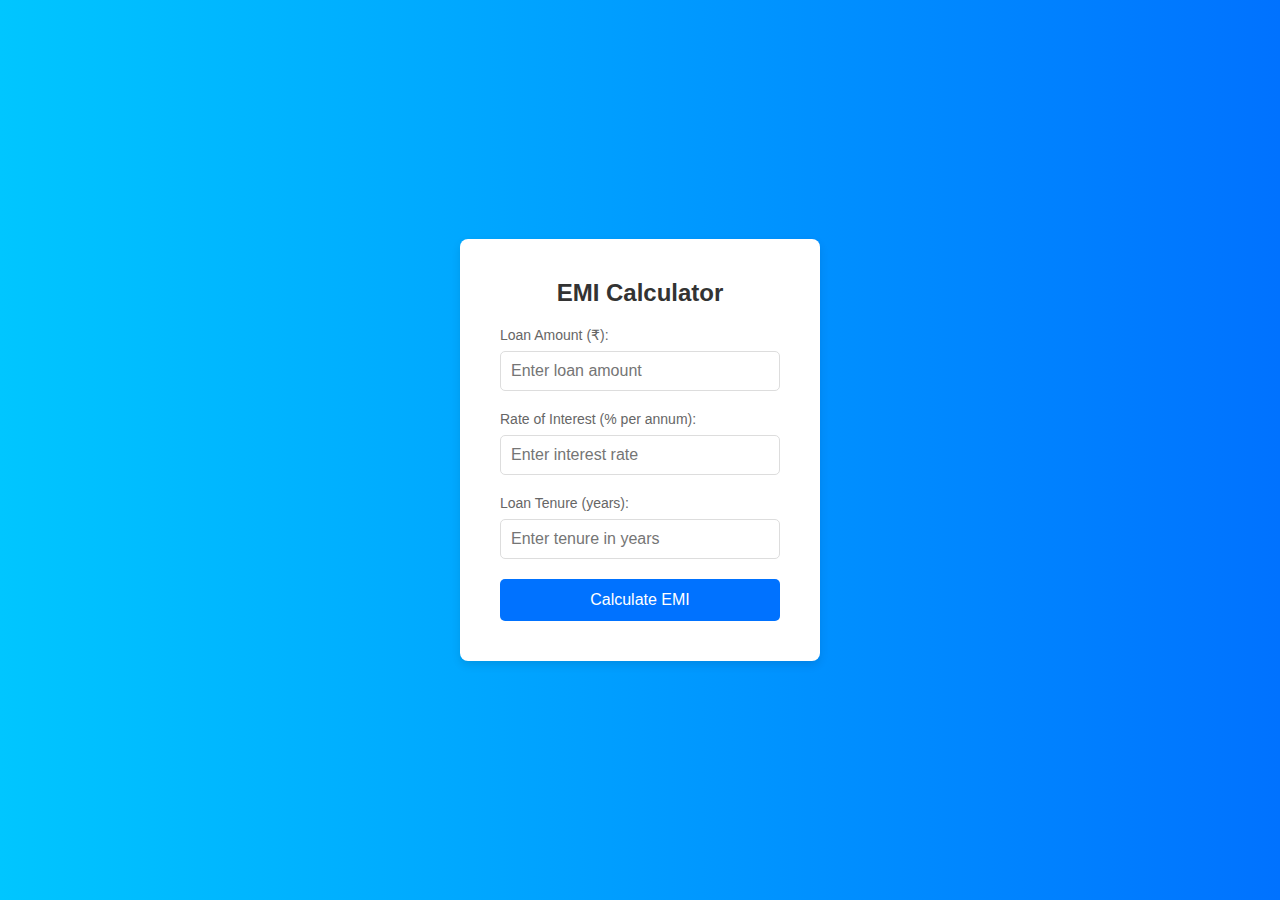
<file: ex-EMI-Calculator/index.html>
<!DOCTYPE html>
<html lang="en">

<head>
    <meta charset="UTF-8">
    <meta name="viewport" content="width=device-width, initial-scale=1.0">
    <meta http-equiv="X-UA-Compatible" content="IE=edge">
    <title>EMI Calculator</title>
    <link rel="stylesheet" href="style.css">
</head>

<body>
    <div class="container">
        <div class="card">
            <h1 class="title">EMI Calculator</h1>
            <form id="emiForm" class="form">
                <div class="form-group">
                    <label for="loanAmount">Loan Amount (₹):</label>
                    <input type="number" id="loanAmount" name="loanAmount" placeholder="Enter loan amount" required>
                </div>

                <div class="form-group">
                    <label for="rateOfInterest">Rate of Interest (% per annum):</label>
                    <input type="number" step="0.01" id="rateOfInterest" name="rateOfInterest"
                        placeholder="Enter interest rate" required>
                </div>

                <div class="form-group">
                    <label for="numberOfYears">Loan Tenure (years):</label>
                    <input type="number" id="numberOfYears" name="numberOfYears" placeholder="Enter tenure in years"
                        required>
                </div>

                <button type="submit" class="btn">Calculate EMI</button>
            </form>

            <div id="result" class="result hidden">
                <h3>Monthly EMI: <span id="emiValue">₹0.00</span></h3>
            </div>
        </div>
    </div>

    <script src="script.js"></script>
</body>

</html>
</file>
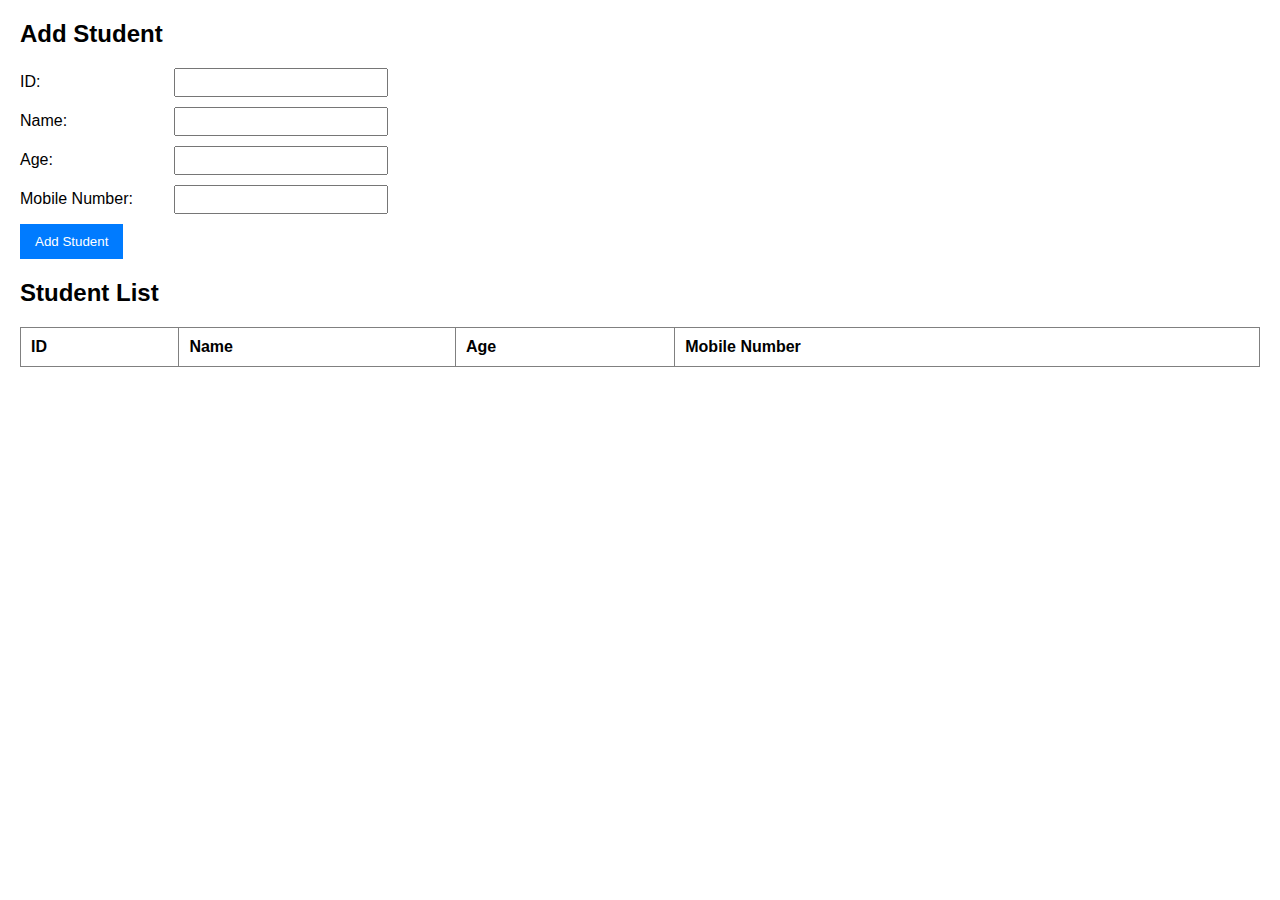
<file: simple-java-full-stack/display.html>
<!DOCTYPE html>
<html lang="en">

<head>
    <meta charset="UTF-8">
    <meta name="viewport" content="width=device-width, initial-scale=1.0">
    <title>Student List</title>
    <style>
        body {
            font-family: Arial, sans-serif;
            margin: 20px;
        }

        #form-container,
        #student-container {
            margin-bottom: 20px;
        }

        form {
            margin-bottom: 20px;
        }

        label {
            display: inline-block;
            width: 150px;
            margin-bottom: 10px;
        }

        input {
            margin-bottom: 10px;
            padding: 5px;
            width: 200px;
        }

        button {
            padding: 10px 15px;
            background-color: #007BFF;
            color: white;
            border: none;
            cursor: pointer;
        }

        button:hover {
            background-color: #0056b3;
        }

        table {
            width: 100%;
            border-collapse: collapse;
        }

        th,
        td {
            padding: 10px;
            text-align: left;
        }
    </style>
</head>

<body>
    <div id="form-container">
        <h2>Add Student</h2>
        <form id="student-form">
            <label for="student-id">ID:</label>
            <input type="text" id="student-id" name="id" required><br>
            <label for="student-name">Name:</label>
            <input type="text" id="student-name" name="name" required><br>
            <label for="student-age">Age:</label>
            <input type="number" id="student-age" name="age" required><br>
            <label for="student-mobile">Mobile Number:</label>
            <input type="text" id="student-mobile" name="phoneNumber" required><br>
            <button type="submit">Add Student</button>
        </form>
    </div>

    <div id="student-container">
        <h2>Student List</h2>
        <table id="student-table" border="1">
            <thead>
                <tr>
                    <th>ID</th>
                    <th>Name</th>
                    <th>Age</th>
                    <th>Mobile Number</th>
                </tr>
            </thead>
            <tbody id="student-list">


            </tbody>
        </table>
    </div>

    <script>
        document.getElementById('student-form').addEventListener('submit', function (event) {
            event.preventDefault();


            const id = document.getElementById('student-id').value;
            const name = document.getElementById('student-name').value;
            const age = document.getElementById('student-age').value;
            const phoneNumber = document.getElementById('student-mobile').value;

            const studentData = {
                id: id,
                name: name,
                age: age,
                phoneNumber: phoneNumber
            };

            fetch('http://localhost:8081/students', {
                method: 'POST',
                headers: {
                    'Content-Type': 'application/json'
                },
                body: JSON.stringify(studentData)
            })
                .then(response => response.json())
                .then(data => {

                    const studentList = document.getElementById('student-list');
                    const studentRow = document.createElement('tr');
                    studentRow.innerHTML = `
                    <td>${data.id}</td>
                    <td>${data.name}</td>
                    <td>${data.age}</td>
                    <td>${data.phoneNumber}</td>
                `;
                    studentList.appendChild(studentRow);



                    document.getElementById('student-form').reset();
                })
                .catch(error => {
                    console.error('Error adding student:', error);
                });
            refresh();

        });



        fetch('http://localhost:8081/students')
            .then(response => response.json())
            .then(data => {
                const studentList = document.getElementById('student-list');
                data.forEach(student => {
                    const studentRow = document.createElement('tr');
                    studentRow.innerHTML = `
                        <td>${student.id}</td>
                        <td>${student.name}</td>
                        <td>${student.age}</td>
                        <td>${student.phoneNumber}</td>
                    `;
                    studentList.appendChild(studentRow);
                });
            })
            .catch(error => {
                console.error('Error fetching student details:', error);
            });


    </script>
</body>

</html>
</file>
<file: ex-EMI-Calculator/style.css>
* {
    margin: 0;
    padding: 0;
    box-sizing: border-box;
}

body {
    font-family: 'Arial', sans-serif;
    background: linear-gradient(to right, #00c6ff, #0072ff);
    height: 100vh;
    display: flex;
    justify-content: center;
    align-items: center;
}

.container {
    width: 100%;
    max-width: 400px;
    padding: 20px;
    margin: auto;
}

.card {
    background-color: #fff;
    padding: 40px;
    border-radius: 8px;
    box-shadow: 0px 4px 10px rgba(0, 0, 0, 0.1);
}

.title {
    text-align: center;
    margin-bottom: 20px;
    font-size: 24px;
    color: #333;
}

.form-group {
    margin-bottom: 20px;
}

label {
    display: block;
    margin-bottom: 8px;
    color: #666;
    font-size: 14px;
}

input[type="number"] {
    width: 100%;
    padding: 10px;
    border: 1px solid #ddd;
    border-radius: 5px;
    font-size: 16px;
    transition: border 0.3s;
}

input[type="number"]:focus {
    border-color: #0072ff;
    outline: none;
}

.btn {
    width: 100%;
    padding: 12px;
    background-color: #0072ff;
    color: white;
    border: none;
    border-radius: 5px;
    font-size: 16px;
    cursor: pointer;
    transition: background-color 0.3s;
}

.btn:hover {
    background-color: #005bb5;
}

.result {
    margin-top: 20px;
    text-align: center;
    color: #333;
    font-size: 20px;
}

.hidden {
    display: none;
}

@media (max-width: 768px) {
    .card {
        padding: 20px;
    }
}

@media (max-width: 480px) {
    .title {
        font-size: 20px;
    }

    input[type="number"] {
        font-size: 14px;
    }

    .btn {
        font-size: 14px;
    }
}
</file>
